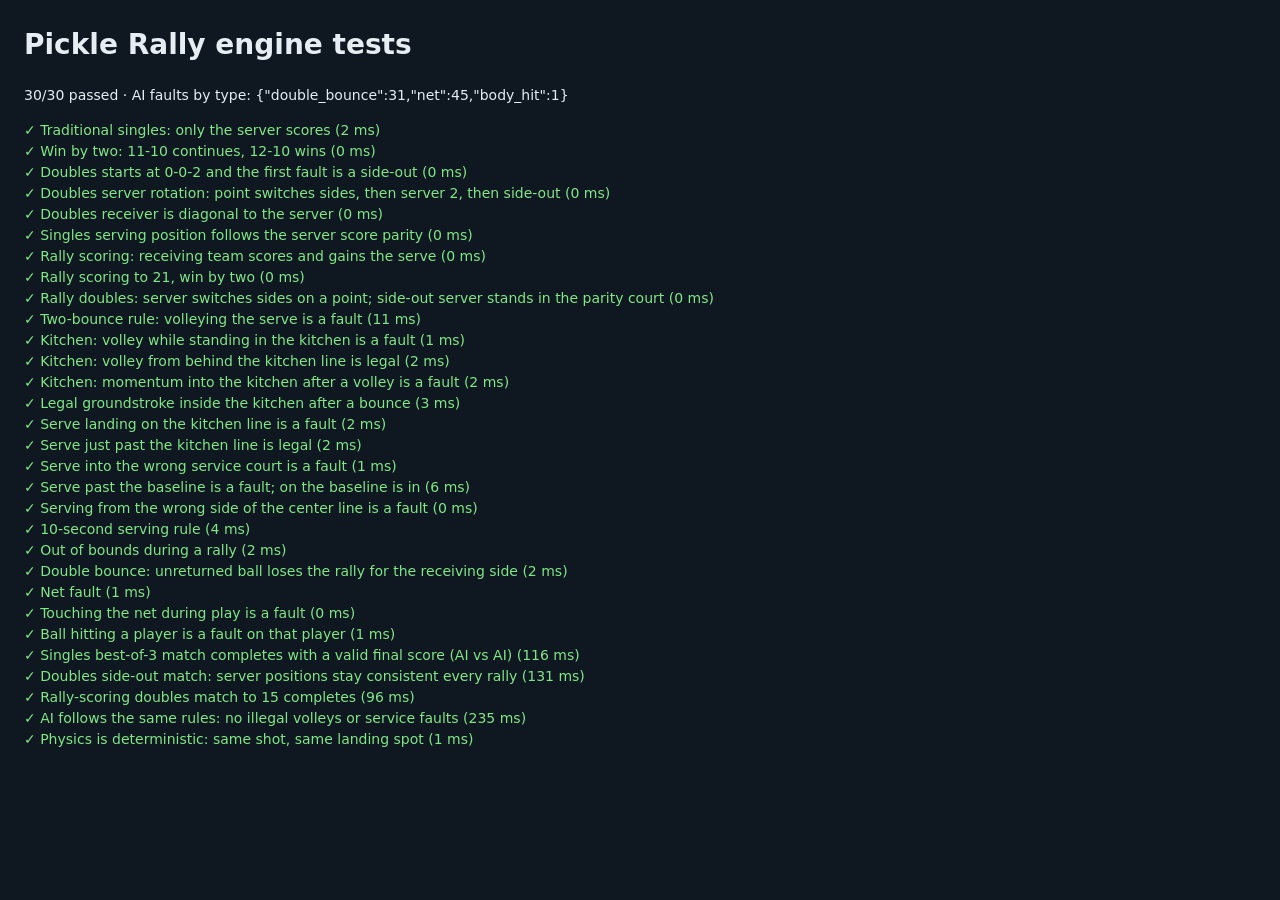
<file: tests/index.html>
<!doctype html>
<html lang="en">
<head>
  <meta charset="utf-8">
  <title>Engine tests</title>
  <style>
    body { font: 14px/1.5 system-ui, sans-serif; margin: 24px; background: #0f1720; color: #e6edf3; }
    .pass { color: #7ee787; } .fail { color: #ff7b72; } pre { white-space: pre-wrap; margin: 2px 0 8px 18px; color: #ffa198; }
  </style>
</head>
<body>
  <h1>Pickle Rally engine tests</h1>
  <p id="summary">Running…</p>
  <div id="out"></div>
  <script type="module">
    import { tests } from './engine.test.js';
    const out = document.getElementById('out');
    let pass = 0;
    for (const t of tests) {
      const row = document.createElement('div');
      const t0 = performance.now();
      try { await t.fn(); pass++; row.className = 'pass'; row.textContent = `✓ ${t.name} (${(performance.now() - t0).toFixed(0)} ms)`; }
      catch (e) { row.className = 'fail'; row.innerHTML = `✗ ${t.name}<pre>${e.stack || e}</pre>`; }
      out.append(row);
    }
    const summary = `${pass}/${tests.length} passed`;
    document.getElementById('summary').textContent = summary + (window.__aiFaults ? ` · AI faults by type: ${JSON.stringify(window.__aiFaults)}` : '');
    document.title = (pass === tests.length ? 'PASS ' : 'FAIL ') + summary;
  </script>
</body>
</html>
</file>
